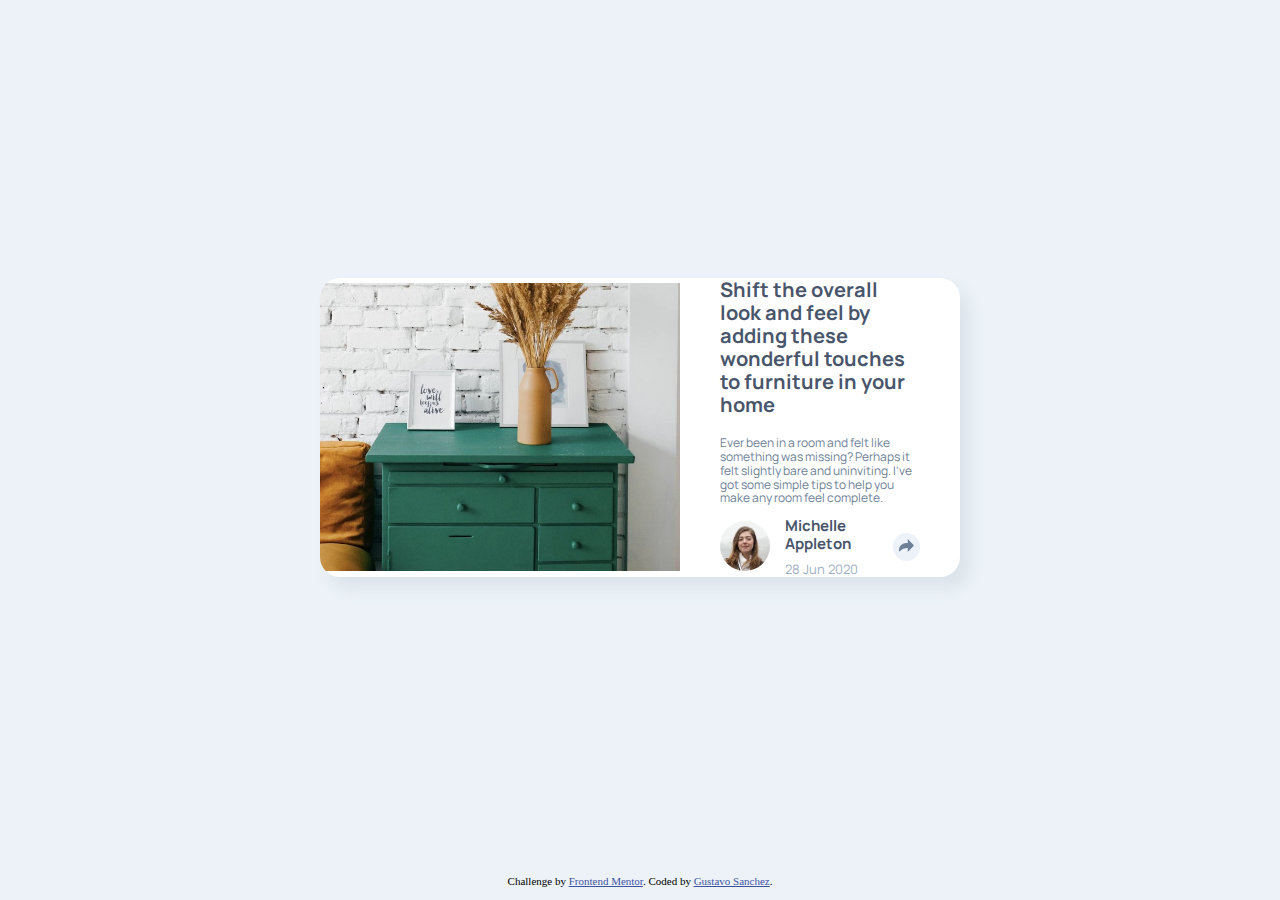
<file: index.html>
<!DOCTYPE html>
<html lang="en">
  <head>
    <meta charset="UTF-8" />
    <meta name="viewport" content="width=device-width, initial-scale=1.0" />
    <!-- displays site properly based on user's device -->

    <link
      rel="icon"
      type="image/png"
      sizes="32x32"
      href="./images/favicon-32x32.png"
    />
    <link
      href="https://fonts.googleapis.com/css2?family=Manrope:wght@500;700&display=swap"
      rel="stylesheet"
    />
    <link rel="stylesheet" href="styles/normalize.css" />
    <link rel="stylesheet" href="styles/style.css" />
    <link rel="stylesheet" href="styles/social-box.css">

    <title>Frontend Mentor | Article preview component</title>
  </head>
  <body>
    <div class="container">
      <div class="component">
        <img
          src="images/drawers.jpg"
          alt=""
          class="component__image-properties"
        />
        <div class="component__content">
          <p class="content__headline">
            Shift the overall look and feel by adding these wonderful touches to
            furniture in your home
          </p>
          <p class="content__description">
            Ever been in a room and felt like something was missing? Perhaps it
            felt slightly bare and uninviting. I’ve got some simple tips to help
            you make any room feel complete.
          </p>
          <div class="social">
            <div class="social__card">
              <div class="card__image">
                <img
                  src="images/avatar-michelle.jpg"
                  alt=""
                  class="card__image--properties"
                />
              </div>
              <div class="card__text">
                <div class="card__name"><span>Michelle Appleton</span></div>
                <div class="card__date"><span>28 Jun 2020</span></div>
              </div>
            </div>
            <div class="social__icon__share">
              <img
                src="images/icon-share.svg"
                alt="Share"
                class="share__image"
              />
            </div>
          </div>
        </div>
        <div class="social__box hidden">
          <div class="social__icons">
            <span class="social__text">SHARE</span>
            <img
              src="images/icon-facebook.svg"
              alt="Facebook link"
              class="svg-facebook"
            />
            <img
              src="images/icon-twitter.svg"
              alt="Twitter link"
              class="svg-twitter"
            />
            <img
              src="images/icon-pinterest.svg"
              alt="Pinterest link"
              class="svg-pinterest"
            />
            <div class="social__box-vortex"></div>
          </div>
          <div class="social__share">
            <div class="social__share__container">
              <img
                src="images/icon-share-light.svg"
                alt="Share"
                class="share__icon__img"
              />
            </div>
          </div>
        </div>
      </div>
    </div>

    <div class="attribution">
      Challenge by
      <a href="https://www.frontendmentor.io?ref=challenge" target="_blank"
        >Frontend Mentor</a
      >. Coded by <a href="#">Gustavo Sanchez</a>.
    </div>
    <script src="./scripts/main.js"></script>
  </body>
</html>
</file>
<file: styles/style.css>
body {
    background-color: hsl(210, 46%, 95%);
    font-size: 13px;
}

.container {
    margin: 0 auto;
    max-width: 1440px;
    height: 95vh;
    display: flex;
    justify-content: center;
    align-items: center;
}

.component {
    background-color: white;
    flex: 0 1 50%;
    position: relative;
    display: flex;
    justify-content: space-between;
    align-items: center;
    border-radius: 20px;
    font-family: 'Manrope', sans-serif;
    overflow: hidden;
    box-shadow: 9px 11px 15px 0px hsl(210deg 25% 89%);
}

.component__image-properties {
    width: 360px;
    object-fit: cover;
    
}

.component__content {
    padding: 0px 40px 0px 40px;
}

.content__headline {
    font-weight: bold;
    font-size: 20px;
    margin-top: 0;
    color:hsl(217, 19%, 35%);
}

.content__description {
    font-weight: medium;
    font-size: 12px;
    color:hsl(214, 17%, 51%);
}

.social {
    display: flex;
    justify-content: space-between;
    align-items: center;
    /* padding-top: 10px; */
}

.social__card {
    display: flex;
    justify-content: space-between;
    align-items: center;
}

.card__image--properties {
    width: 50px;
    border-radius: 50%;
}

.card__text {
    padding-left: 15px;
}

.card__name {
    font-weight: bold;
    color:hsl(217, 19%, 35%);
    font-size: 15px;
}

.card__date {
    color:hsl(212, 23%, 69%);
    font-size: 13px;
    padding-top: 10px;
}

.social__icon__share {
    background-color: #ecf2f8;
    border-radius: 50%;
}

.share__image {
    padding: 6px;
}


.attribution { font-size: 11px; text-align: center; padding-top: 20px;}
.attribution a { color: hsl(228, 45%, 44%); }

/* Media Screen específico para Ipad */
@media only screen 
  and (min-device-width: 768px) 
  and (max-device-width: 1024px) 
  and (-webkit-min-device-pixel-ratio: 1) {

    .component {
        flex: 0 1 90%;
        
    }

    .component__image-properties {
        width: 45%;    
    }

}

@media screen and (max-device-width: 480px) {

    .container {
        height: 97vh;
    }
    .component {
        flex: 0 1 85%;
        flex-wrap: wrap;
    }

    .component__image-properties {
        align-items: flex-start;
        width: 100%;
    }

    .component__content {
        padding-top: 40px;
        padding-bottom: 20px;
    }

    .content__description {
        font-size: 16px;
    }

    .social {
        padding-top: 20px;
    }   
}
</file>
<file: styles/social-box.css>
.social__box {
  display: flex;
  flex-wrap: nowrap;
  flex: 0 1 auto;
  background-color: hsl(217, 19%, 35%);
  padding: 15px 25px 15px 25px;
  border-radius: 10px;
  align-items: center;
  justify-content: space-between;
  position: absolute;
  right: 0;
  top: 50%;
}

.social__icons{
  display: flex;
  flex-wrap: nowrap;
  align-items: center;
  justify-content: space-between;
  position: relative;
}

.social__text {
  font-size: 12px;
  letter-spacing: 5px;
  font-family: 'Manrope', sans-serif;
  color: hsl(212, 23%, 69%);
  margin-right: 20px;
}

.svg-facebook {
  margin-left: 5px;
  margin-right: 5px;
}

.svg-twitter {
  margin-left: 5px;
  margin-right: 5px;
}

.svg-pinterest {
  margin-left: 5px;
  margin-right: 5px;
}

.social__box-vortex {
  width: 20px;
  height: 20px;
  background-color: hsl(217, 19%, 35%);
  transform: rotate(45deg);
  position: absolute;
  bottom: -22px;
  left: 77%;
}

.social__share__container {
  display: none;
}

.hidden {
  display: none;
}

/* Media Screen específico para Ipad */
@media only screen 
  and (min-device-width: 768px) 
  and (max-device-width: 1024px) 
  and (-webkit-min-device-pixel-ratio: 1) {

    .social__box {
      top: 45%;
    }

}

/* ----------- iPad Pro 10.5" ----------- */

/* Portrait and Landscape */
@media only screen 
  and (min-device-width: 834px) 
  and (max-device-width: 1112px)
  and (-webkit-min-device-pixel-ratio: 2) {

    .social__box {
      top: 42%;
    }
}


@media screen and (max-device-width: 767px) {

  .social__box {
    display: flex;
    flex-wrap: nowrap;
    flex: 0 1 auto;
    background-color: hsl(217, 19%, 35%);
    padding: 10px 35px 10px 25px;
    border-radius: initial;
    border-bottom-left-radius: 10px;
    border-bottom-right-radius: 10px;
    align-items: center;
    justify-content: space-between;
    position: absolute;
    bottom: 0;
    left: 0;
    right: 0;
    top: 88%;
  }
  
  .social__icons{
    display: flex;
    flex-wrap: nowrap;
    align-items: center;
    justify-content: space-between;
    position: relative;
  }
  
  .social__text {
    font-size: 14px;
    letter-spacing: 5px;
    font-family: 'Manrope', sans-serif;
    color: hsl(212, 23%, 69%);
    margin-right: 20px;
  }
  
  .svg-facebook {
    margin-left: 10px;
    margin-right: 10px;
  }
  
  .svg-twitter {
    margin-left: 10px;
    margin-right: 10px;
  }
  
  .svg-pinterest {
    margin-left: 10px;
    margin-right: 10px;
  }
  
  .social__box-vortex {
    display: none;
  }
  
  .social__share {
    display: block;
  }
  
  .social__share__container {
    display: flex;
    background-color: hsl(212, 23%, 69%);
    width: 20px;
    height: 20px;
    padding: 6px;
    border-radius: 50%;
    justify-content: center;
    align-items: center;
  }
  
  .hidden {
    display: none;
  }
}
</file>
